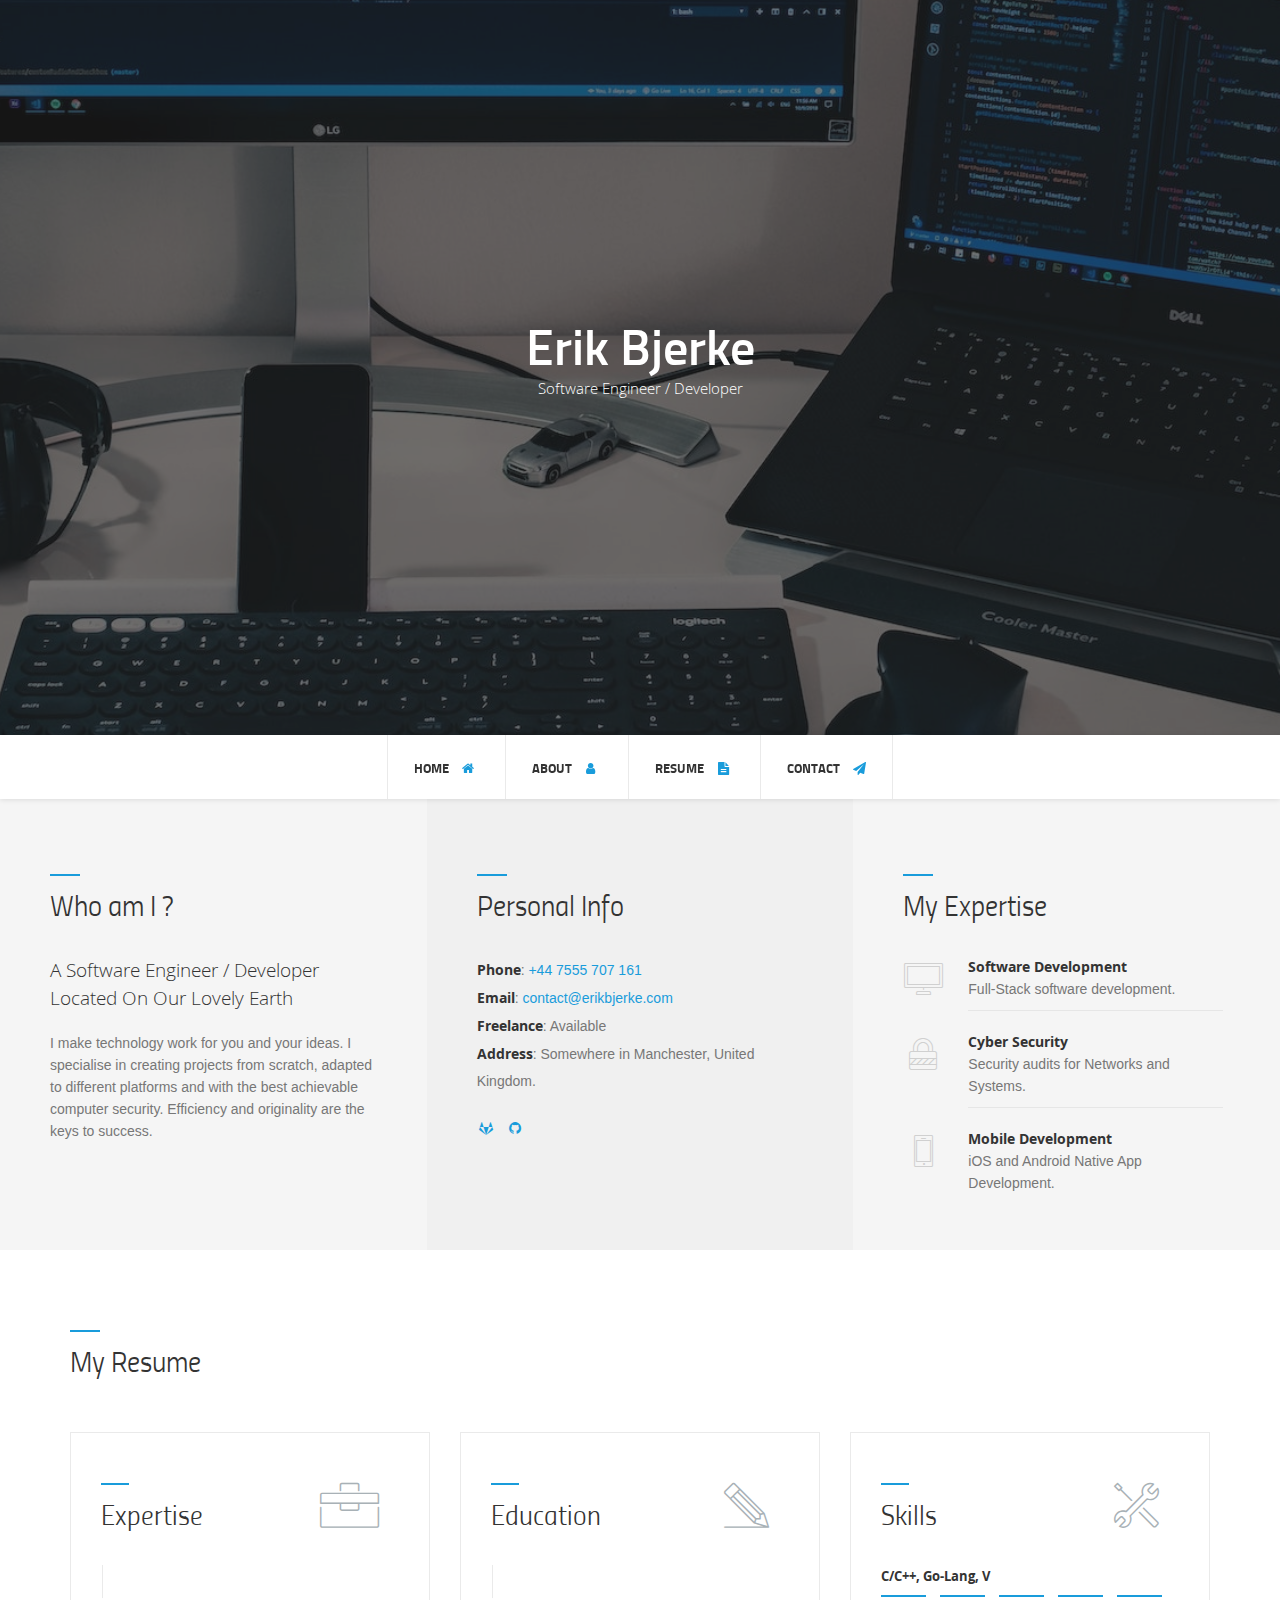
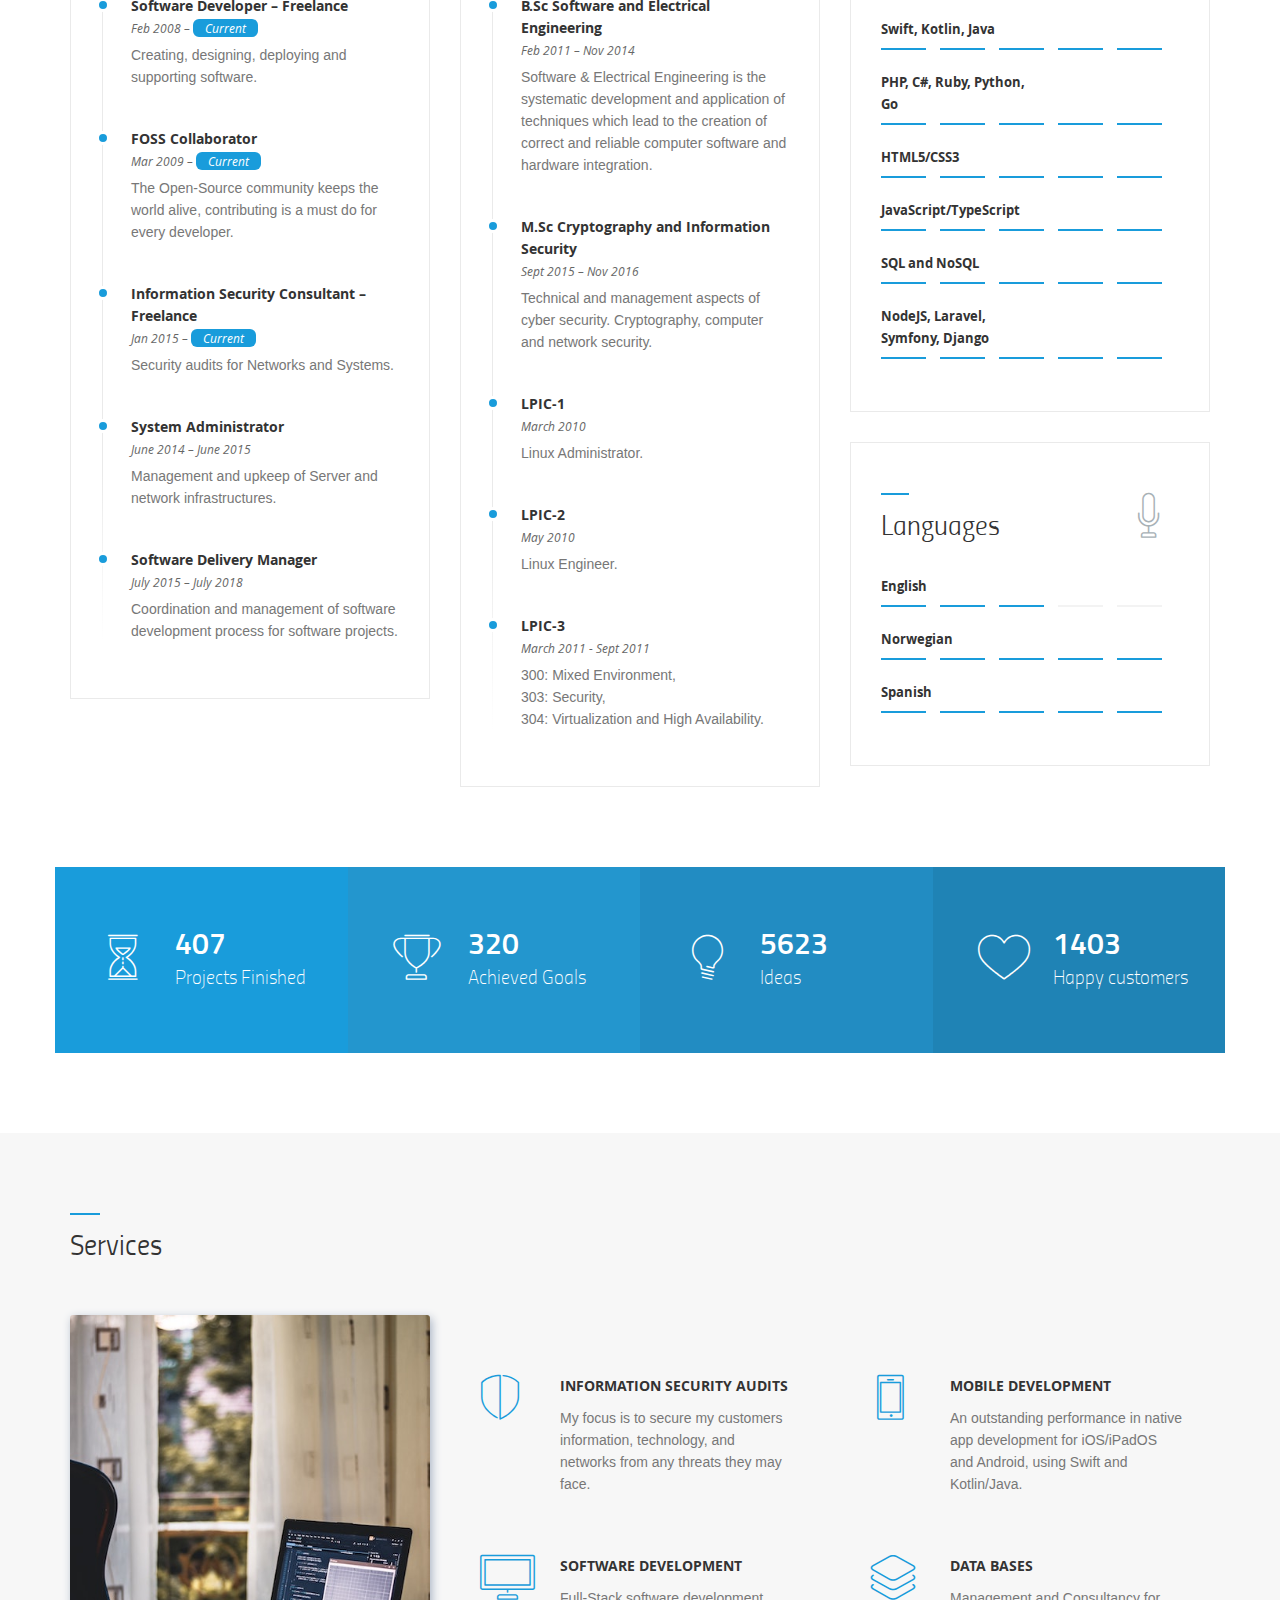
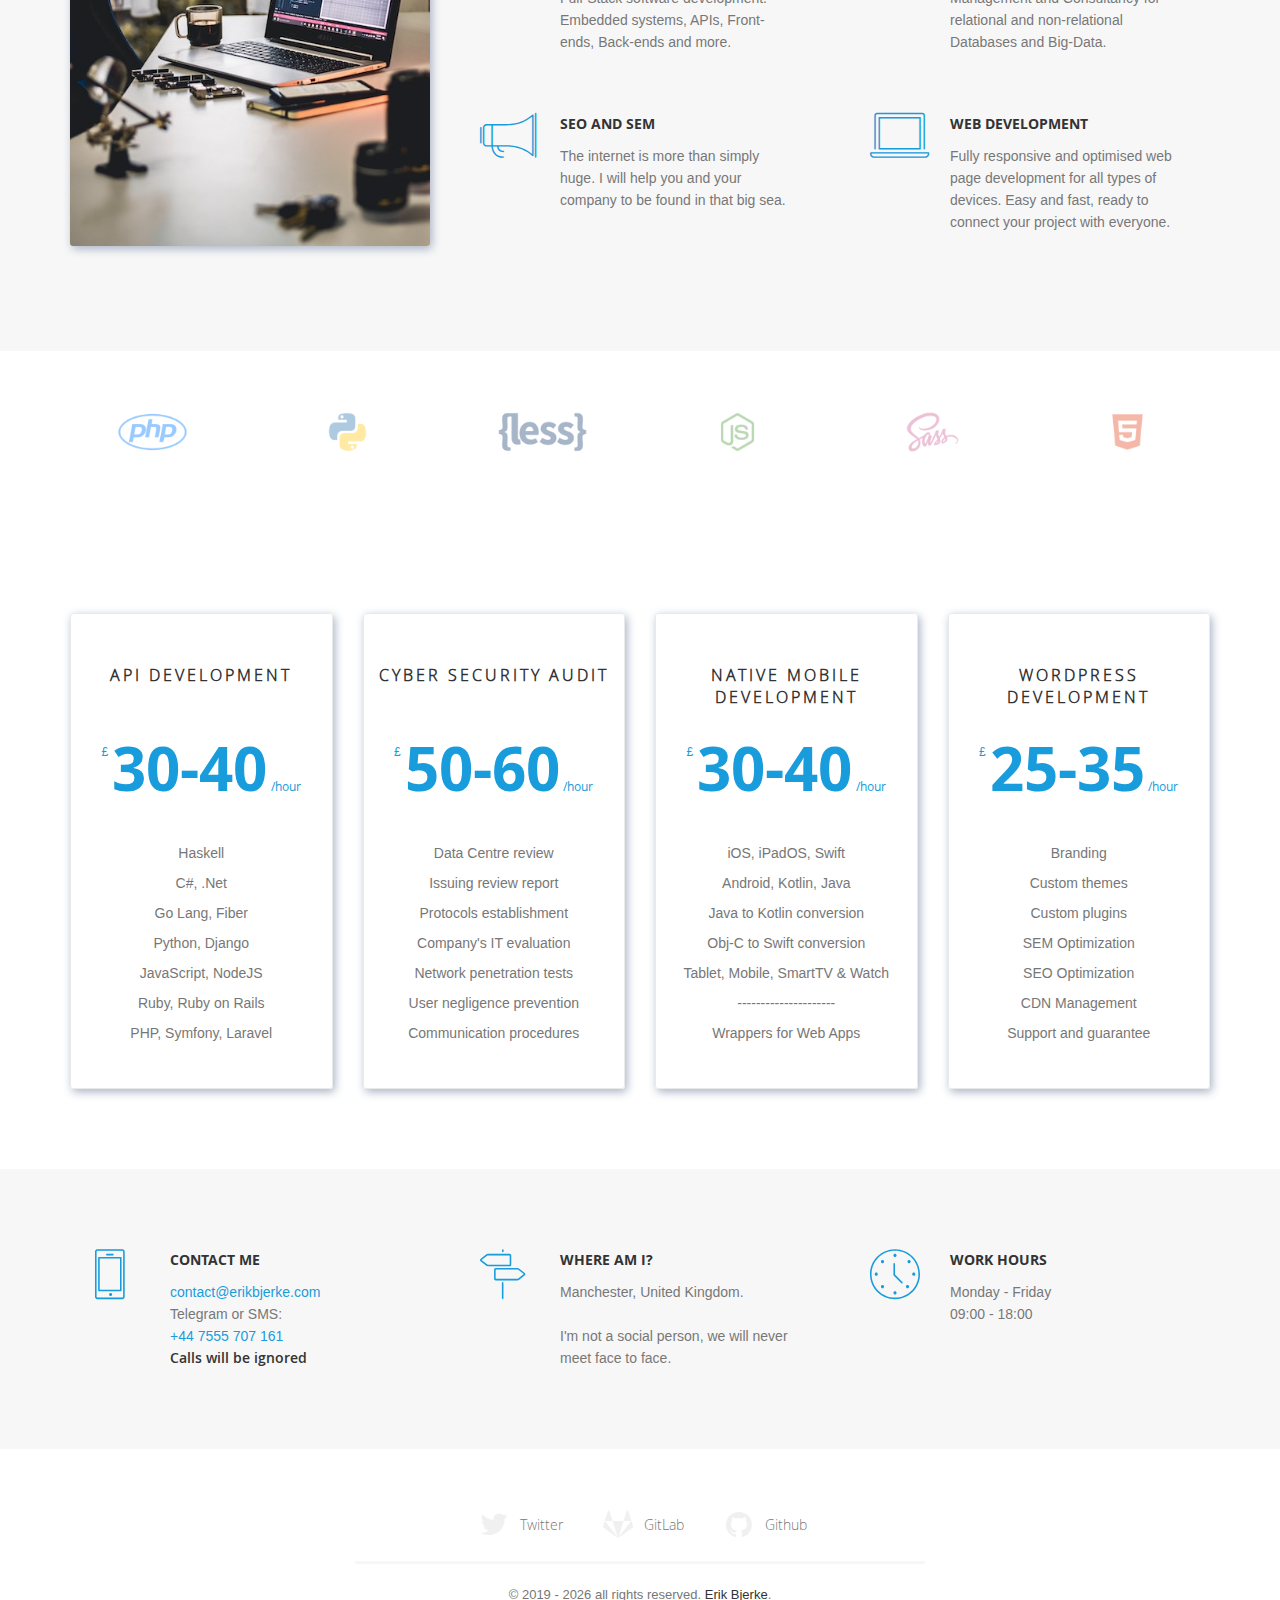
<file: index.html>
<!DOCTYPE html>
<html>
<head>
	<!-- Meta -->
	<meta charset="utf-8">
	<title>Erik Bjerke</title>
	<meta name="description" content="">
	<meta name="viewport" content="width=device-width, initial-scale=1">

	<!-- Css -->
	<link href="css/bootstrap.css" rel="stylesheet" type="text/css" media="all" />
	<link href="css/main.css" rel="stylesheet" type="text/css" media="all" />
	<link href="css/owl-carousel/owl.carousel.css" rel="stylesheet" media="all">

</head>

<body>

	<!-- Preloader -->
	<div class="loader">
		<!-- Loader inner -->
		<div class="loader-inner">
			<div class="sk-cube-grid">
				<div class="sk-cube sk-cube1"></div>
				<div class="sk-cube sk-cube2"></div>
				<div class="sk-cube sk-cube3"></div>
				<div class="sk-cube sk-cube4"></div>
				<div class="sk-cube sk-cube5"></div>
				<div class="sk-cube sk-cube6"></div>
				<div class="sk-cube sk-cube7"></div>
				<div class="sk-cube sk-cube8"></div>
				<div class="sk-cube sk-cube9"></div>
			</div>
		</div>
		<!-- End loader inner -->
	</div>
	<!-- End preloader-->

	<!--Wrapper-->
	<div id="wrapper">

		<!--Home section-->
		<section id="home" class="home">

			<!--Block content-->
			<div class="block-content ">

				<div class="block-teaser block-background-image large overlay" data-background="img/teaser/1.jpg">

					<!--Container-->
					<div class="container ">
						<!--Row-->
						<div class="row">
							<div class="col-sm-12 text-center">
								<h1 class="white mt-200">Erik Bjerke</h1>
								<h3 class="mt-20 white mb-200">Software Engineer / Developer</h3>
							</div>
						</div>
						<!--End row-->
					</div>
					<!--End container-->
				</div>
			</div>
			<!--End block content-->

		</section>
		<!--End home section-->

		<!--Navigation container-->
		<div class="nav-container base">

			<nav class="main-nav default">

				<!--Container-->
				<div class="container ">

					<!--Row-->
					<div class="row">

						<div class="mobile-menu-holder">
							<a class="mobile-btn" href="#"><i class="icon-menu"></i></a>
						</div>

					</div>
					<!--End row-->
				</div>
				<!--End container-->

				<!--Container-->
				<div class="container ">

					<!--Row-->
					<div class="row">

						<div class="t-center">
							<ul class="menu first">
								<li><a class="scroll" href="https://erikbjerke.com">Home<i class="icon-home"></i></a></li>
								<li><a class="scroll" href="#about">About<i class="icon-user"></i></a></li>
								<li><a class="scroll" href="#resume">Resume<i class="icon-doc-text-inv"></i></a></li>
								<li style="border-right: 1px solid #eaeaea;"><a class="scroll" href="#contact">Contact<i class="icon-paper-plane"></i></a></li>
								<!-- <li style="border-right: 1px solid #eaeaea;"><a href="https://blog.erikbjerke.com" target="_blank">Blog<i class="icon-newspaper"></i></a></li> -->
							</ul>
						</div>

					</div>
					<!--End row-->

				</div>
				<!--End container-->

			</nav>
		</div>
		<!--End navigation container-->

		<!--About section-->
		<section id="about" class="about">

			<!--Block content-->
			<div class="block-content clearfix">

				<div class="block-about one bg-grey-1 ">

					<div class="block-title">
						<h2 class="title">Who am I ?</h2>
					</div>

					<h5 class="lead mt-40">A Software Engineer / Developer Located On Our Lovely Earth</h5>

					<p class="mt-20">I make technology work for you and your ideas. I specialise in creating projects from scratch, adapted to different platforms and with the best achievable computer security. Efficiency and originality are the keys to success.</p>

				</div>

				<div class="block-about two bg-grey-2 ">

					<div class="block-title">
						<h2 class="title">Personal Info</h2>

					</div>

					<ul class="mt-40 info">
						<li><span>Phone</span>: <a target="_blank" href="tel:+447555707161">+44 7555 707 161</a></li>
						<li><span>Email</span>: <a target="_blank" href="mailto:contact@erikbjerke.com">contact@erikbjerke.com</a></li>
						<li><span>Freelance</span>: Available</li>
						<li><span>Address</span>: Somewhere in Manchester, United Kingdom.</li>
					</ul>

					<ul class="mt-20 socials">
						<!--<li><a target="_blank" href=""><i class="icon-twitter"></i></a>
						</li>-->
						<li><a target="_blank" href="https://gitlab.com/VandrerenErik"><i class="icon-gitlab"></i></a>
						</li>
						<li><a target="_blank" href="https://github.com/VandrerenErik"><i class="icon-github-circled"></i></a>
						</li>
					</ul>


				</div>


				<div class="block-about three bg-grey-1">

					<div class="block-title">
						<h2 class="title">My Expertise</h2>
					</div>

					<div class="block-expertise mt-40">


						<!--Expertise-->
						<div class="expertise mb-20 clearfix">

							<div class="exp-ico">
								<span class="ico">
									<i class="ic-desktop"></i>
								</span>
							</div>

							<div class="exp-det">
								<h6>Software Development</h6>
								<p>Full-Stack software development.</p>
							</div>

						</div>
						<!--Expertise-->



						<!--Expertise-->
						<div class="expertise mb-20 clearfix">

							<div class="exp-ico">
								<span class="ico">
									<i class="ic-lock"></i>
								</span>
							</div>

							<div class="exp-det">
								<h6>Cyber Security</h6>
								<p>Security audits for Networks and Systems.</p>
							</div>

						</div>
						<!--Expertise-->


						<!--Expertise-->
						<div class="expertise clearfix">

							<div class="exp-ico">
								<span class="ico">
									<i class="ic-phone"></i>
								</span>
							</div>

							<div class="exp-det">
								<h6>Mobile Development</h6>
								<p>iOS and Android Native App Development.</p>
							</div>

						</div>
						<!--Expertise-->


					</div>

				</div>

			</div>
			<!--End block content-->

		</section>
		<!--End about section-->

		<!--Resume section-->
		<section id="resume" class="resume pt-100 pb-80">


			<!--Container-->
			<div class="container ">

				<!--Row-->
				<div class="row">

					<div class="col-md-12">

						<div class="block-title mb-60">
							<h2 class="title">My Resume</h2>
						</div>
					</div>

				</div>
				<!--End row-->

				<!--Row-->
				<div class="row masonry">


					<!--Block content-->
					<div class="block-content">


						<div class="col-md-4 col-sm-6 resume-boxe masonry">

							<div class="inner-resume-boxe">

								<div class="block-icon"><i class="ic-toolbox"></i></div>
								<div class="block-title">
									<h3 class="title medium">Expertise</h3>
								</div>

								<div class="timeline mt-40">

									<div class="exp">
										<div class="hgroup mb-5">
											<h4>Software Developer &ndash; Freelance</h4>
											<h6>Feb 2008 &ndash; <span class="current">Current</span></h6>
										</div>
										<p>Creating, designing, deploying and supporting software.</p>
									</div>

									<div class="exp">
										<div class="hgroup mb-5">
											<h4>FOSS Collaborator</h4>
											<h6>Mar 2009 &ndash; <span class="current">Current</span></h6>
										</div>
										<p>The Open-Source community keeps the world alive, contributing is a must do for every developer.</p>
									</div>

									<div class="exp">
										<div class="hgroup mb-5">
											<h4>Information Security Consultant &ndash; Freelance</h4>
											<h6>Jan 2015 &ndash; <span class="current">Current</span></h6>
										</div>
										<p>Security audits for Networks and Systems.</p>
									</div>

									<div class="exp">
										<div class="hgroup mb-5">
											<h4>System Administrator</h4>
											<h6>June 2014 &ndash; June 2015</h6>
										</div>
										<p>Management and upkeep of Server and network infrastructures.</p>
									</div>

									<div class="exp">
										<div class="hgroup mb-5">
											<h4>Software Delivery Manager</h4>
											<h6>July 2015 &ndash; July 2018</h6>
										</div>
										<p>Coordination and management of software development process for software projects.</p>
									</div>
								</div>
							</div>

						</div>

						<div class="col-md-4 col-sm-6 resume-boxe masonry">


							<div class="inner-resume-boxe">

								<div class="block-icon"><i class="ic-pencil"></i></div>
								<div class="block-title">
									<h3 class="title medium">Education</h3>
								</div>

								<div class="timeline mt-40">

									<div class="edu">
										<div class="hgroup mb-5">
											<h4>B.Sc Software and Electrical Engineering</h4>
											<h6>Feb 2011 &ndash; Nov 2014</h6>
										</div>
										<p>Software & Electrical Engineering is the systematic development and application of techniques which lead to the creation of correct and reliable computer software and hardware integration.

										</p>
									</div>

									<div class="edu">
										<div class="hgroup mb-5">
											<h4>M.Sc Cryptography and Information Security</h4>
											<h6>Sept 2015 &ndash; Nov 2016</h6>
										</div>
										<p>Technical and management aspects of cyber security. Cryptography, computer and network security.</p>
									</div>


									<div class="edu">
										<div class="hgroup mb-5">
											<h4>LPIC-1</h4>
											<h6>March 2010</h6>
										</div>
										<p>Linux Administrator.</p>
									</div>

									<div class="edu">
										<div class="hgroup mb-5">
											<h4>LPIC-2</h4>
											<h6>May 2010</h6>
										</div>
										<p>Linux Engineer.</p>
									</div>

									<div class="edu">
										<div class="hgroup mb-5">
											<h4>LPIC-3</h4>
											<h6>March 2011 - Sept 2011</h6>
										</div>
										<p>300: Mixed Environment,<br>
											303: Security,<br>
											304: Virtualization and High Availability.
										</p>
									</div>


								</div>
							</div>

						</div>

						<div class="col-md-4 col-sm-6 resume-boxe masonry">

							<div class="inner-resume-boxe">

								<div class="block-icon"><i class="ic-tools-2"></i></div>
								<div class="block-title">
									<h3 class="title medium">Skills</h3>
								</div>

								<div class="skills mt-40 ">

									<ul class="skill-list clearfix">
										<li>
											<h4>C/C++, Go-Lang, V</h4>
											<div class="rating">
												<span></span>
												<span></span>
												<span></span>
												<span></span>
												<span></span>
											</div>
										</li>
										<li>
											<h4>Swift, Kotlin, Java</h4>
											<div class="rating">
												<span></span>
												<span></span>
												<span></span>
												<span></span>
												<span></span>
											</div>
										</li>
										<li>
											<h4>PHP, C#, Ruby, Python, Go</h4>
											<div class="rating">
												<span></span>
												<span></span>
												<span></span>
												<span></span>
												<span></span>
											</div>
										</li>
										<li>
											<h4>HTML5/CSS3</h4>
											<div class="rating">
												<span></span>
												<span></span>
												<span></span>
												<span></span>
												<span></span>
											</div>
										</li>
										<li>
											<h4>JavaScript/TypeScript</h4>
											<div class="rating">
												<span></span>
												<span></span>
												<span></span>
												<span></span>
												<span></span>
											</div>
										</li>
										<li>
											<h4>SQL and NoSQL</h4>
											<div class="rating">
												<span></span>
												<span></span>
												<span></span>
												<span></span>
												<span></span>
											</div>
										</li>
										<li>
											<h4>NodeJS, Laravel, Symfony, Django</h4>
											<div class="rating">
												<span></span>
												<span></span>
												<span></span>
												<span></span>
												<span></span>
											</div>
										</li>
									</ul>

								</div>

							</div>

						</div>

						<div class="col-md-4 col-sm-6 resume-boxe masonry">

							<div class="inner-resume-boxe">

								<div class="block-icon"><i class="ic-mic"></i></div>
								<div class="block-title">
									<h3 class="title medium">Languages</h3>
								</div>

								<div class="skills mt-40 ">

									<ul class="skill-list clearfix">
										<li>
											<h4>English</h4>
											<div class="rating">
												<span></span>
												<span></span>
												<span></span>
												<span class="transparent"></span>
												<span class="transparent"></span>
											</div>
										</li>
										<li>
											<h4>Norwegian</h4>
											<div class="rating">
												<span></span>
												<span></span>
												<span></span>
												<span></span>
												<span></span>
											</div>
										</li>
										<li>
											<h4>Spanish</h4>
											<div class="rating">
												<span></span>
												<span></span>
												<span></span>
												<span></span>
												<span></span>
											</div>
										</li>

									</ul>

								</div>

							</div>

						</div>


					</div>
					<!--End block content-->

				</div>
				<!--End row-->

				<!--Row-->
				<div class="row">


					<!--Block content-->
					<div class="block-content mt-50 pb-80 clearfix">


						<ul class="fact-list">
							<li class="col-sm-3">
								<div class="inner-fact clearfix">
									<span class="ico-fact"><i class="ic-hourglass"></i></span>
									<div class="desc-fact"><span class="count">407</span>Projects Finished</div>
								</div>
							</li>

							<li class="col-sm-3">
								<div class="inner-fact clearfix">
									<span class="ico-fact"><i class="ic-trophy"></i></span>
									<div class="desc-fact"><span class="count">320</span>Achieved Goals</div>
								</div>
							</li>

							<li class="col-sm-3">
								<div class="inner-fact clearfix">
									<span class="ico-fact"><i class="ic-lightbulb"></i></span>
									<div class="desc-fact"><span class="count">5623</span>Ideas</div>
								</div>
							</li>

							<li class="col-sm-3">
								<div class="inner-fact clearfix">
									<span class="ico-fact"><i class="ic-heart"></i></span>
									<div class="desc-fact"><span class="count">1403</span>Happy customers</div>
								</div>
							</li>
						</ul>


					</div>
					<!--End block content-->

				</div>
				<!--End row-->

			</div>
			<!--End container-->

			<!--Block content-->
			<div class="block-content bg-grey  pt-100 pb-80">


				<!--Container-->
				<div class="container ">

					<!--Row-->
					<div class="row">
						<div class="col-md-12">

							<div class="block-title mb-60">
								<h2 class="title">Services</h2>
							</div>
						</div>
					</div>
					<!--End row-->


					<!--Row-->
					<div class="row">

						<div class="block-service clearfix">
							<div class="col-sm-4 img">
								<img id="services_img" src="img/img-service.jpg" alt="">
							</div>



							<div class="col-sm-4">
								<ul class="block-list-services mt-60">
									<li class="mb-60 clearfix">
										<div class="serv-ico">
											<span class="ico">
												<i class="ic-shield"></i>
											</span>
										</div>


										<div class="serv-det">
											<h5 class="mb-10">Information Security Audits</h5>
											<p>My focus is to secure my customers information, technology, and networks from any threats they may face.</p>
										</div>


									</li>


									<li class="mb-60 clearfix">
										<div class="serv-ico">
											<span class="ico">
												<i class="ic-desktop"></i>
											</span>
										</div>


										<div class="serv-det">
											<h5 class="mb-10">Software development</h5>
											<p>Full-Stack software development. Embedded systems, APIs, Front-ends, Back-ends and more.</p>
										</div>


									</li>


									<li class=" mb-60 clearfix">
										<div class="serv-ico">
											<span class="ico">
												<i class="ic-megaphone"></i>
											</span>
										</div>


										<div class="serv-det">
											<h5 class="mb-10">SEO and SEM</h5>
											<p>The internet is more than simply huge. I will help you and your company to be found in that big sea.</p>
										</div>


									</li>



								</ul>
							</div>

							<div class="col-sm-4">
								<ul class="block-list-services mt-60">
									<li class="mb-60 clearfix">
										<div class="serv-ico">
											<span class="ico">
												<i class="ic-phone"></i>
											</span>
										</div>


										<div class="serv-det">
											<h5 class="mb-10">Mobile development</h5>
											<p>An outstanding performance in native app development for iOS/iPadOS and Android, using Swift and Kotlin/Java.</p>
										</div>


									</li>

									<li class="mb-60 clearfix">
										<div class="serv-ico">
											<span class="ico">
												<i class="ic-layers"></i>
											</span>
										</div>


										<div class="serv-det">
											<h5 class="mb-10">Data Bases</h5>
											<p>Management and Consultancy for relational and non-relational Databases and Big-Data.</p>
										</div>


									</li>

									<li class=" clearfix">
										<div class="serv-ico">
											<span class="ico">
												<i class="ic-laptop"></i>
											</span>
										</div>


										<div class="serv-det">
											<h5 class="mb-10">Web Development</h5>
											<p>Fully responsive and optimised web page development for all types of devices. Easy and fast, ready to connect your project with everyone.</p>
										</div>


									</li>


								</ul>
							</div>

						</div>


					</div>
					<!--End row-->


				</div>
				<!--End container-->

			</div>
			<!--End block content-->

			<!--Block content-->
			<div class="block-content clearfix  t-center pt-60 pb-60">

				<!--Container-->
				<div class="container ">

					<!--Row-->
					<div class="row">


						<div class="block-client clearfix ">

							<ul id="client-carousel">
								<li><img src="img/logo/l1.png" alt=""></li>
								<li><img src="img/logo/l2.png" alt=""></li>
								<li><img src="img/logo/l3.png" alt=""></li>
								<li><img src="img/logo/l4.png" alt=""></li>
								<li><img src="img/logo/l5.png" alt=""></li>
								<li><img src="img/logo/l6.png" alt=""></li>
								<li><img src="img/logo/l7.png" alt=""></li>
								<li><img src="img/logo/l8.png" alt=""></li>

							</ul>

						</div>

					</div>
					<!--End row-->

				</div>
				<!--End container-->


			</div>
			<!--End block content-->

			<!--Block content-->
			<div class="block-content mt-100">


				<div class="block-pricing ">


					<!--Container-->
					<div class="container">

						<!--Row-->
						<div class="row">

							<div class="block-table clearfix t-center">

								<div class="col-md-3 col-sm-6">

									<div class="table pt-50 pb-40 packs">

										<h6>API Development</h6>
										<div class="block-price mt-50 mb-40">
											<span class="dollar">£</span>
											<span class="price">30-40</span>
											<span class="per">/hour</span>
										</div>


										<ul>
											<li>Haskell</li>
											<li>C#, .Net</li>
											<li>Go Lang, Fiber</li>
											<li>Python, Django</li>
											<li>JavaScript, NodeJS</li>
											<li>Ruby, Ruby on Rails</li>
											<li>PHP, Symfony, Laravel</li>
										</ul>
									</div>



								</div>


								<div class="col-md-3 col-sm-6">

									<div class="table pt-50 pb-40 packs">


										<h6>Cyber Security Audit</h6>
										<div class="block-price mt-50 mb-40">
											<span class="dollar">£</span>
											<span class="price">50-60</span>
											<span class="per">/hour</span>
										</div>


										<ul>
											<li>Data Centre review</li>
											<li>Issuing review report</li>
											<li>Protocols establishment</li>
											<li>Company's IT evaluation</li>
											<li>Network penetration tests</li>
											<li>User negligence prevention</li>
											<li>Communication procedures</li>
										</ul>
									</div>


								</div>


								<div class="col-md-3 col-sm-6">

									<div class="table pt-50 pb-40 packs">

										<h6>Native Mobile Development</h6>
										<div class="block-price mt-50 mb-40">
											<span class="dollar">£</span>
											<span class="price">30-40</span>
											<span class="per">/hour</span>
										</div>


										<ul>
											<li>iOS, iPadOS, Swift</li>
											<li>Android, Kotlin, Java</li>
											<li>Java to Kotlin conversion</li>
											<li>Obj-C to Swift conversion</li>
											<li>Tablet, Mobile, SmartTV & Watch</li>
											<li>---------------------</li>
											<li>Wrappers for Web Apps</li>
										</ul>
									</div>

								</div>


								<div class="col-md-3 col-sm-6">

									<div class="table pt-50 pb-40 packs">

										<h6>Wordpress Development</h6>
										<div class="block-price mt-50 mb-40">
											<span class="dollar">£</span>
											<span class="price">25-35</span>
											<span class="per">/hour</span>
										</div>

										<ul>
											<li>Branding</li>
											<li>Custom themes</li>
											<li>Custom plugins</li>
											<li>SEM Optimization</li>
											<li>SEO Optimization</li>
											<li>CDN Management</li>
											<li>Support and guarantee</li>
										</ul>
									</div>

								</div>


							</div>

						</div>
						<!--End row-->

					</div>
					<!--End container-->

				</div>

			</div>
			<!--End block content-->

		</section>
		<!--End resume section-->

		<!--Contact section-->
		<section id="contact" class="contact">

			<!--Block content-->
			<div class="block-content bg-grey pt-80 pb-80">

				<!--Container-->
				<div class="container">

					<!--Row-->
					<div class="row">


						<div class="block-info-holder clearfix">

							<div class="col-sm-4">

								<div class="block-info">
									<div class="info-ico">
										<span class="ico">
											<i class="ic-phone"></i>
										</span>
									</div>


									<div class="info-det">
										<h5 class="mb-10">Contact Me</h5>
										<p><a target="_blank" href="mailto:contact@erikbjerke.com">contact@erikbjerke.com</a></p>
										<p>
											Telegram or SMS: <br>
											<a target="_blank" href="tel:+447555707161">+44 7555 707 161</a><br>
											<strong>Calls will be ignored</strong>
										</p>
									</div>


								</div>

							</div>

							<div class="col-sm-4">

								<div class="block-info">
									<div class="info-ico">
										<span class="ico">
											<i class="ic-streetsign"></i>
										</span>
									</div>


									<div class="info-det">
										<h5 class="mb-10">Where am I?</h5>
										<p>Manchester, United Kingdom.</p>
										<br>
										<p>I'm not a social person, we will never meet face to face.</p>
									</div>


								</div>

							</div>

							<div class="col-sm-4">

								<div class="block-info">
									<div class="info-ico">
										<span class="ico">
											<i class="ic-clock"></i>
										</span>
									</div>


									<div class="info-det">
										<h5 class="mb-10">Work hours</h5>
										<p>
											Monday - Friday
											<br>
											09:00 - 18:00
										</p>
									</div>


								</div>

							</div>

						</div>

					</div>
					<!--End row-->

				</div>
				<!--End container-->


			</div>
			<!--End block content-->

			<!--Block content-->
			<div class="block-content  t-center">


				<!--Container-->
				<div class="container">

					<!--Row-->
					<div class="row">

						<div class="col-md-12">


							<!-- <div class="block-feed">
								<h6 class="uppercase mt-20 mb-20"><i class="icon-instagram"></i>Instagram</h6>

								<ul class="insta-Feed" id="instafeed"></ul>

							</div> -->

						</div>

					</div>
					<!--End row-->

				</div>
				<!--End container-->

			</div>
			<!--End block content-->

		</section>
		<!--End contact section-->

		<!--Footer-->
		<footer class="footer t-center pt-60 pb-60">

			<!--Container-->
			<div class="container">

				<!--Row-->
				<div class="row">

					<div class="col-md-12">

						<ul class="socials round pb-20">
							<li><a href="https://twitter.com/VandrerenErik" target="_blank"><i class="icon-twitter"></i><span>Twitter</span></a></li>
							<li><a href="https://gitlab.com/VandrerenErik" target="_blank"><i class="icon-gitlab"></i><span>GitLab</span></a></li>
							<li><a href="https://github.com/VandrerenErik" target="_blank"><i class="icon-github-circled"></i><span>Github</span></a></li>
						</ul>

						<hr>

						<p class="pt-20">&copy; 2019 - <span id="year"></span> all rights reserved. <a href="https://erikbjerke.com">Erik Bjerke</a>.</p>

					</div>

				</div>
				<!--End row-->

			</div>
			<!--End container-->

		</footer>
		<!--End footer-->

	</div>
	<!--End wrapper-->

	<!--Javascript-->
	<script src="js/jquery-1.11.3.min.js" type="text/javascript"></script>
	<script src="js/script.js" type="text/javascript"></script>
	<script>
		document.getElementById("year").innerHTML = new Date().getFullYear();
	</script>
</body>
</html>
</file>
<file: css/main.css>
@font-face{font-family:'titilliumlight_upright';src:url('../font/titillium-lightupright-webfont.eot');src:url('../font/titillium-lightupright-webfont.eot?#iefix') format('embedded-opentype'), url('../font/titillium-lightupright-webfont.woff') format('woff'), url('../font/titillium-lightupright-webfont.ttf') format('truetype'), url('../font/titillium-lightupright-webfont.svg#titilliumlight_upright') format('svg');font-weight:normal;font-style:normal;font-display:swap}@font-face{font-family:'titilliumregular_upright';src:url('../font/titillium-regularupright-webfont.eot');src:url('../font/titillium-regularupright-webfont.eot?#iefix') format('embedded-opentype'), url('../font/titillium-regularupright-webfont.woff') format('woff'), url('../font/titillium-regularupright-webfont.ttf') format('truetype'), url('../font/titillium-regularupright-webfont.svg#titilliumregular_upright') format('svg');font-weight:normal;font-style:normal;font-display:swap}@font-face{font-family:'titillium-semibold';src:url('../font/titillium-semibold-webfont.eot');src:url('../font/titillium-semibold-webfont.eot?#iefix') format('embedded-opentype'), url('../font/titillium-semibold-webfont.woff') format('woff'), url('../font/titillium-semibold-webfont.ttf') format('truetype'), url('../font/titillium-semibold-webfont.svg#titilliumbold') format('svg');font-weight:normal;font-style:normal;font-display:swap}@font-face{font-family:'titillium_bdbold';src:url('../font/titillium-bold-webfont.eot');src:url('../font/titillium-bold-webfont.eot?#iefix') format('embedded-opentype'), url('../font/titillium-bold-webfont.woff') format('woff'), url('../font/titillium-bold-webfont.ttf') format('truetype'), url('../font/titillium-bold-webfont.svg#titillium_bdbold') format('svg');font-weight:normal;font-style:normal;font-display:swap}@font-face{font-family:'titilliumthin_upright';src:url('../font/titillium-thinupright-webfont.eot');src:url('../font/titillium-thinupright-webfont.eot?#iefix') format('embedded-opentype'), url('../font/titillium-thinupright-webfont.woff') format('woff'), url('../font/titillium-thinupright-webfont.ttf') format('truetype'), url('../font/titillium-thinupright-webfont.svg#titilliumthin_upright') format('svg');font-weight:normal;font-style:normal;font-display:swap}@font-face{font-family:'open_sanslight';src:url('../font/OpenSans-Light-webfont.eot');src:url('../font/OpenSans-Light-webfont.eot?#iefix') format('embedded-opentype'), url('../font/OpenSans-Light-webfont.woff') format('woff'), url('../font/OpenSans-Light-webfont.ttf') format('truetype'), url('../font/OpenSans-Light-webfont.svg#open_sanslight') format('svg');font-weight:normal;font-style:normal;font-display:swap}@font-face{font-family:'open_sansitalic';src:url('../font/OpenSans-Italic-webfont.eot');src:url('../font/OpenSans-Italic-webfont.eot?#iefix') format('embedded-opentype'), url('../font/OpenSans-Italic-webfont.woff') format('woff'), url('../font/OpenSans-Italic-webfont.ttf') format('truetype'), url('../font/OpenSans-Italic-webfont.svg#open_sansitalic') format('svg');font-weight:normal;font-style:normal;font-display:swap}@font-face{font-family:'open_sansbold';src:url('../font/OpenSans-Bold-webfont.eot');src:url('../font/OpenSans-Bold-webfont.eot?#iefix') format('embedded-opentype'), url('../font/OpenSans-Bold-webfont.woff') format('woff'), url('../font/OpenSans-Bold-webfont.ttf') format('truetype'), url('../OpenSans-Bold-webfont.svg#open_sansbold') format('svg');font-weight:normal;font-style:normal;font-display:swap}@font-face{font-family:'open_sanssemibold';src:url('../font/OpenSans-Semibold-webfont.eot');src:url('../font/OpenSans-Semibold-webfont.eot?#iefix') format('embedded-opentype'), url('../font/OpenSans-Semibold-webfont.woff') format('woff'), url('../font/OpenSans-Semibold-webfont.ttf') format('truetype'), url('../font/OpenSans-Semibold-webfont.svg#open_sanssemibold') format('svg');font-weight:normal;font-style:normal;font-display:swap}@font-face{font-family:'open_sanslight_italic';src:url('../font/OpenSans-LightItalic-webfont.eot');src:url('../font/OpenSans-LightItalic-webfont.eot?#iefix') format('embedded-opentype'), url('../font/OpenSans-LightItalic-webfont.woff') format('woff'), url('../font/OpenSans-LightItalic-webfont.ttf') format('truetype'), url('../font/OpenSans-LightItalic-webfont.svg#open_sanslight_italic') format('svg');font-weight:normal;font-style:normal;font-display:swap}@font-face{font-family:'open_sansregular';src:url('../font/OpenSans-Regular-webfont.eot');src:url('../font/OpenSans-Regular-webfont.eot?#iefix') format('embedded-opentype'), url('../font/OpenSans-Regular-webfont.woff') format('woff'), url('../font/OpenSans-Regular-webfont.ttf') format('truetype'), url('../font/OpenSans-Regular-webfont.svg#open_sansregular') format('svg');font-weight:normal;font-style:normal;font-display:swap}@font-face{font-family:'fontello';src:url('../font/fontello.eot?1008592');src:url('../font/fontello.eot?1008592#iefix') format('embedded-opentype'), url('../font/fontello.woff2?1008592') format('woff2'), url('../font/fontello.woff?1008592') format('woff'), url('../font/fontello.ttf?1008592') format('truetype'), url('../font/fontello.svg?1008592#fontello') format('svg');font-weight:normal;font-display:swap;font-style:normal}[class^="icon-"]:before,[class*=" icon-"]:before{font-family:"fontello";font-style:normal;font-weight:normal;speak:none;display:inline-block;text-decoration:inherit;width:1em;margin-right:0.2em;text-align:center;font-variant:normal;text-transform:none;line-height:1em;margin-left:0.2em;-webkit-font-smoothing:antialiased;-moz-osx-font-smoothing:grayscale}.icon-mail:before{content:'\e800'}.icon-phone:before{content:'\e801'}.icon-home:before{content:'\e802'}.icon-user:before{content:'\e803'}.icon-th:before{content:'\e804'}.icon-up-open:before{content:'\e80f'}.icon-twitter:before{content:'\f099'}.icon-github-circled:before{content:'\f09b'}.icon-mail-alt:before{content:'\f0e0'}.icon-download-cloud:before{content:'\f0ed'}.icon-doc-text-inv:before{content:'\f15c'}.icon-file-pdf:before{content:'\f1c1'}.icon-paper-plane:before{content:'\f1d8'}.icon-newspaper:before{content:'\f1ea'}.icon-gitlab:before{content:'\f296'}@font-face{font-family:'et-line';src:url('../font/et-line.eot');src:url('../font/et-line.eot?#iefix') format('embedded-opentype'), url('../font/et-line.woff') format('woff'), url('../font/et-line.ttf') format('truetype'), url('../font/et-line.svg#et-line') format('svg');font-weight:normal;font-style:normal;font-display:swap}[data-icon]:before{font-family:'et-line';content:attr(data-icon);speak:none;font-weight:normal;font-variant:normal;text-transform:none;line-height:1;-webkit-font-smoothing:antialiased;-moz-osx-font-smoothing:grayscale;display:inline-block}.ic-adjustments,.ic-alarmclock,.ic-anchor,.ic-aperture,.ic-attachment,.ic-bargraph,.ic-basket,.ic-beaker,.ic-bike,.ic-book-open,.ic-briefcase,.ic-browser,.ic-calendar,.ic-camera,.ic-caution,.ic-chat,.ic-circle-compass,.ic-clipboard,.ic-clock,.ic-cloud,.ic-compass,.ic-desktop,.ic-dial,.ic-document,.ic-documents,.ic-download,.ic-dribbble,.ic-edit,.ic-envelope,.ic-expand,.ic-facebook,.ic-flag,.ic-focus,.ic-gears,.ic-genius,.ic-gift,.ic-global,.ic-globe,.ic-googleplus,.ic-grid,.ic-happy,.ic-hazardous,.ic-heart,.ic-hotairballoon,.ic-hourglass,.ic-key,.ic-laptop,.ic-layers,.ic-lifesaver,.ic-lightbulb,.ic-linegraph,.ic-linkedin,.ic-lock,.ic-magnifying-glass,.ic-map,.ic-map-pin,.ic-megaphone,.ic-mic,.ic-mobile,.ic-newspaper,.ic-notebook,.ic-paintbrush,.ic-paperclip,.ic-pencil,.ic-phone,.ic-picture,.ic-pictures,.ic-piechart,.ic-presentation,.ic-pricetags,.ic-printer,.ic-profile-female,.ic-profile-male,.ic-puzzle,.ic-quote,.ic-recycle,.ic-refresh,.ic-ribbon,.ic-rss,.ic-sad,.ic-scissors,.ic-scope,.ic-search,.ic-shield,.ic-speedometer,.ic-strategy,.ic-streetsign,.ic-tablet,.ic-target,.ic-telescope,.ic-toolbox,.ic-tools,.ic-tools-2,.ic-trophy,.ic-tumblr,.ic-twitter,.ic-upload,.ic-video,.ic-wallet,.ic-wine{font-family:'et-line';speak:none;font-style:normal;font-weight:normal;font-variant:normal;text-transform:none;line-height:1;-webkit-font-smoothing:antialiased;-moz-osx-font-smoothing:grayscale;display:inline-block}.ic-mobile:before{content:"\e000"}.ic-laptop:before{content:"\e001"}.ic-desktop:before{content:"\e002"}.ic-tablet:before{content:"\e003"}.ic-phone:before{content:"\e004"}.ic-document:before{content:"\e005"}.ic-documents:before{content:"\e006"}.ic-search:before{content:"\e007"}.ic-clipboard:before{content:"\e008"}.ic-newspaper:before{content:"\e009"}.ic-notebook:before{content:"\e00a"}.ic-book-open:before{content:"\e00b"}.ic-browser:before{content:"\e00c"}.ic-calendar:before{content:"\e00d"}.ic-presentation:before{content:"\e00e"}.ic-picture:before{content:"\e00f"}.ic-pictures:before{content:"\e010"}.ic-video:before{content:"\e011"}.ic-camera:before{content:"\e012"}.ic-printer:before{content:"\e013"}.ic-toolbox:before{content:"\e014"}.ic-briefcase:before{content:"\e015"}.ic-wallet:before{content:"\e016"}.ic-gift:before{content:"\e017"}.ic-bargraph:before{content:"\e018"}.ic-grid:before{content:"\e019"}.icon-expand:before{content:"\e01a"}.ic-focus:before{content:"\e01b"}.ic-edit:before{content:"\e01c"}.ic-adjustments:before{content:"\e01d"}.ic-ribbon:before{content:"\e01e"}.ic-hourglass:before{content:"\e01f"}.ic-lock:before{content:"\e020"}.ic-megaphone:before{content:"\e021"}.ic-shield:before{content:"\e022"}.ic-trophy:before{content:"\e023"}.ic-flag:before{content:"\e024"}.ic-map:before{content:"\e025"}.ic-puzzle:before{content:"\e026"}.ic-basket:before{content:"\e027"}.ic-envelope:before{content:"\e028"}.ic-streetsign:before{content:"\e029"}.ic-telescope:before{content:"\e02a"}.ic-gears:before{content:"\e02b"}.ic-key:before{content:"\e02c"}.ic-paperclip:before{content:"\e02d"}.ic-attachment:before{content:"\e02e"}.ic-pricetags:before{content:"\e02f"}.ic-lightbulb:before{content:"\e030"}.ic-layers:before{content:"\e031"}.ic-pencil:before{content:"\e032"}.ic-tools:before{content:"\e033"}.ic-tools-2:before{content:"\e034"}.ic-scissors:before{content:"\e035"}.ic-paintbrush:before{content:"\e036"}.ic-magnifying-glass:before{content:"\e037"}.ic-circle-compass:before{content:"\e038"}.ic-linegraph:before{content:"\e039"}.ic-mic:before{content:"\e03a"}.ic-strategy:before{content:"\e03b"}.ic-beaker:before{content:"\e03c"}.ic-caution:before{content:"\e03d"}.ic-recycle:before{content:"\e03e"}.ic-anchor:before{content:"\e03f"}.ic.profile-male:before{content:"\e040"}.ic-profile-female:before{content:"\e041"}.ic-bike:before{content:"\e042"}.ic-wine:before{content:"\e043"}.ic-hotairballoon:before{content:"\e044"}.ic-globe:before{content:"\e045"}.ic-genius:before{content:"\e046"}.ic-map-pin:before{content:"\e047"}.ic-dial:before{content:"\e048"}.ic-chat:before{content:"\e049"}.ic-heart:before{content:"\e04a"}.ic-cloud:before{content:"\e04b"}.ic-upload:before{content:"\e04c"}.ic-download:before{content:"\e04d"}.ic-target:before{content:"\e04e"}.ic-hazardous:before{content:"\e04f"}.ic-piechart:before{content:"\e050"}.ic-speedometer:before{content:"\e051"}.ic-global:before{content:"\e052"}.ic-compass:before{content:"\e053"}.ic-lifesaver:before{content:"\e054"}.ic-clock:before{content:"\e055"}.ic-aperture:before{content:"\e056"}.ic-scope:before{content:"\e058"}.ic-alarmclock:before{content:"\e059"}.ic-refresh:before{content:"\e05a"}.ic-presentation:before{content:"\e00e"}*,*:after,*:before{-moz-box-sizing:border-box;-webkit-box-sizing:border-box;-ms-box-sizing:border-box;-o-box-sizing:border-box}*{margin:0;padding:0}a,abbr,acronym,address,applet,article,aside,audio,b,big,blockquote,body,canvas,caption,center,cite,code,dd,details,dfn,div,dl,dt,em,embed,fieldset,figcaption,figure,footer,form,h1,h2,h3,h4,h5,h6,header,hgroup,html,i,iframe,img,ins,kbd,label,legend,li,mark,menu,nav,object,ol,output,p,pre,q,ruby,s,samp,section,small,span,strike,strong,sub,summary,sup,table,tbody,td,tfoot,th,thead,time,tr,tt,u,ul,var,video{margin:0;padding:0;border:0;font-size:100%;font:inherit;vertical-align:baseline;text-decoration:none}article,aside,details,figcaption,figure,footer,header,hgroup,menu,nav,section{display:block}ol,ul{list-style:none}blockquote,q{quotes:none}blockquote:after,blockquote:before,q:after,q:before{content:'';content:none}table{border-collapse:collapse;border-spacing:0}a,a:active,a:focus,a:hover,a:visited{text-decoration:none}img{height:auto;max-width:100%;display:inline-block;vertical-align:middle}#map img{max-width:none}*::-moz-selection{background:#199cdb;color:#ffffff}a:focus{outline:0}iframe{width:100%;frameborder:0;display:inline-block;vertical-align:bottom}body{background:#ffffff;font:14px/22px "open_sans", Arial, sans-serif;color:#777777;-webkit-font-smoothing:antialiased;-webkit-text-size-adjust:100%}h1,h2,h3,h4,h5,h6{color:#333333}em{font-style:italic}strong{color:#333333}small{font-size:80%}.uppercase{text-transform:uppercase}.white{color:#ffffff}.comments .author-img,.comments .author-img img,.edu:after,.exp:after,.hb-list ul li span,.img-profile img,.spinner,.spinner:after,.thumbs li a span,.thumbs li img{border-radius:100%;-moz-border-radius:100%;-webkit-border-radius:100%;-ms-border-radius:100%;-o-border-radius:100%}.overlay:before{background:rgba(35, 35, 35, .6);content:"";height:100%;position:absolute;width:100%;left:0;top:0;z-index:0}ul.list li{line-height:32px}ul.list li a{color:#777777}ul.list li a:before{content:'\ea8f';display:inline-block;font-family:"fontello";font-size:12px;margin-right:10px}.block-background-image{backface-visibility:hidden;background-attachment:fixed;background-position:center center;background-repeat:no-repeat;background-size:cover;box-sizing:border-box;display:block;overflow:visible;position:relative;width:100%}.block-background-image.large{padding:200px 0}.block-background-image.medium{padding:100px 0}.title{font-size:29px;position:relative}.title.medium{font-size:28px}.title:before{content:"";position:absolute;background:#199cdb;height:2px;left:0;top:-20px;width:30px}.title.medium:before{width:28px}.block-teaser h1,.fact-list li .desc-fact span,.name-profile h5{font-family:'titillium-semibold', Arial, sans-serif}.menu li{font-family:'titillium_bdbold', Arial, sans-serif}.fact-list li .desc-fact,.testi-thumbs h3{font-family:'titilliumthin_upright', Arial, sans-serif}.title{font-family:'titilliumlight_upright', Arial, sans-serif}.but,.comments .reply-btn a,.filter li{font-family:"titilliumregular_upright", Arial, sans-serif}.block-about.one h5,.block-single h1.large-title,.block-table .table h6,.block-teaser h3,.name-profile h5 span,.socials.round li a,.testi-details .td blockquote{font-family:"open_sanslight", Arial, sans-serif}.ast-list ul li,.author a,.block-about ul.info span,.block-feed h6,.block-price span.price,.blog-widget h6,.edu .hgroup h4,.exp .hgroup h4,.exp-det h6,.info-det h5,.post-details h4,.post-details h4 a,.serv-det h5,.skill-list h4{font-family:"open_sansbold", Arial, sans-serif}.edu .hgroup h6,.exp .hgroup h6{font-family:"open_sansitalic", Arial, sans-serif}.item a .desc h5,.post-meta li.date,.testi-details .td h6,strong{font-family:"open_sanssemibold", Arial, sans-serif}.block-price span.per,.testi-details .td span{font-family:"open_sansregular", Arial, sans-serif}.item a .desc span{font-family:"open_sanslight_italic", Arial, sans-serif}.contact-form .submit,.desc,.insta-Feed li a:before,.item img,.reply-form .submit,.t-active span,a,input,textarea{transition:all 0.4s ease-in-out 0s;-ms-transition:all 0.4s ease-in-out 0s;-webkit-transition:all 0.4s ease-in-out 0s;-moz-transition:all 0.4s ease-in-out 0s;-o-transition:all 0.4s ease-in-out 0s}.but{padding:7px 40px;display:inline-block;border-radius:20px;-moz-border-radius:20px;-webkit-border-radius:20px;-ms-border-radius:20px;-o-border-radius:20px;font-size:15px}.but.ico i{position:relative;left:-12px}.but.opc{background:#199cdb}.but.opc:hover{background:#ffffff;color:#199cdb}.but.brd{background:none;border:2px solid #199cdb;color:#199cdb}.but.brd:hover{background:#199cdb;color:#ffffff}.pt-10{padding-top:10px !important}.pb-10{padding-bottom:10px !important}.pt-15{padding-top:15px !important}.pb-15{padding-bottom:15px !important}.pt-20{padding-top:20px !important}.pb-20{padding-bottom:20px !important}.pt-30{padding-top:30px !important}.pb-30{padding-bottom:30px !important}.pt-40{padding-top:40px !important}.pb-40{padding-bottom:40px !important}.pt-50{padding-top:50px !important}.pb-50{padding-bottom:50px !important}.pt-60{padding-top:60px !important}.pb-60{padding-bottom:60px !important}.pt-70{padding-top:70px !important}.pb-70{padding-bottom:70px !important}.pt-80{padding-top:80px !important}.pb-80{padding-bottom:80px !important}.pt-100{padding-top:100px !important}.pb-100{padding-bottom:100px !important}.pt-160{padding-top:160px !important}.pb-160{padding-bottom:160px !important}.mt-5{margin-top:5px !important}.mb-5{margin-bottom:5px !important}.mt-10{margin-top:10px !important}.mb-10{margin-bottom:10px !important}.mt-15{margin-top:15px !important}.mb-15{margin-bottom:15px !important}.mt-20{margin-top:20px !important}.mb-20{margin-bottom:20px !important}.mt-30{margin-top:30px !important}.mb-30{margin-bottom:30px !important}.mt-40{margin-top:40px !important}.mb-40{margin-bottom:40px !important}.mt-50{margin-top:50px !important}.mb-50{margin-bottom:50px !important}.mt-60{margin-top:60px !important}.mb-60{margin-bottom:60px !important}.mt-70{margin-top:70px !important}.mb-70{margin-bottom:70px !important}.mt-80{margin-top:80px !important}.mb-80{margin-bottom:80px !important}.mt-90{margin-top:90px !important}.mb-90{margin-bottom:90px !important}.mt-100{margin-top:100px !important}.mb-100{margin-bottom:100px !important}.mt-150{margin-top:150px !important}.mb-150{margin-bottom:150px !important}.mt-200{margin-top:200px !important}.mb-200{margin-bottom:200px !important}.t-center{text-align:center}.t-left{text-align:left}.t-right{text-align:right}.bg-grey{background:#f7f7f7}.bg-grey-dark{background:#333333}.bg-grey-1{background:#f5f5f5}.bg-grey-2{background:#f0f0f0}.bg-white{background:#ffffff}.bg-blue{background:#199cdb}.pd-0{padding:0 !important}a{color:#199cdb}.loader{background:#ffffff;bottom:0;height:100%;left:0;position:fixed;right:0;top:0;width:100%;z-index:9999}.loader-inner{height:100%;left:0;position:absolute;top:50%;width:100%;opacity:1;text-align:center}.sk-cube-grid{width:40px;height:40px;margin:0 auto}.sk-cube-grid .sk-cube{width:30%;height:30%;background-color:#199cdb;float:left;-webkit-animation:sk-cubeGridScaleDelay 1.3s infinite ease-in-out;animation:sk-cubeGridScaleDelay 1.3s infinite ease-in-out}.sk-cube-grid .sk-cube1{-webkit-animation-delay:0.2s;animation-delay:0.2s}.sk-cube-grid .sk-cube2{-webkit-animation-delay:0.3s;animation-delay:0.3s}.sk-cube-grid .sk-cube3{-webkit-animation-delay:0.4s;animation-delay:0.4s}.sk-cube-grid .sk-cube4{-webkit-animation-delay:0.1s;animation-delay:0.1s}.sk-cube-grid .sk-cube5{-webkit-animation-delay:0.2s;animation-delay:0.2s}.sk-cube-grid .sk-cube6{-webkit-animation-delay:0.3s;animation-delay:0.3s}.sk-cube-grid .sk-cube7{-webkit-animation-delay:0s;animation-delay:0s}.sk-cube-grid .sk-cube8{-webkit-animation-delay:0.1s;animation-delay:0.1s}.sk-cube-grid .sk-cube9{-webkit-animation-delay:0.2s;animation-delay:0.2s}@-webkit-keyframes sk-cubeGridScaleDelay{0%,100%,70%{-webkit-transform:scale3D(1, 1, 1);transform:scale3D(1, 1, 1)}35%{-webkit-transform:scale3D(0, 0, 1);transform:scale3D(0, 0, 1)}}@keyframes sk-cubeGridScaleDelay{0%,100%,70%{-webkit-transform:scale3D(1, 1, 1);transform:scale3D(1, 1, 1)}35%{-webkit-transform:scale3D(0, 0, 1);transform:scale3D(0, 0, 1)}}#wrapper{position:relative}.block-teaser{margin-top:-65px}.block-teaser h1{font-size:50px}.block-teaser h3{font-size:15px;display:block}p.short-email{font-size:13px;position:relative;top:12px}p.short-email a{color:#199cdb}.nav-container{width:100%;z-index:1000;background:#ffffff;position:absolute;box-shadow:0 1px 5px 0 rgba(0, 0, 0, 0.1);-moz-box-shadow:0 1px 5px 0 rgba(0, 0, 0, 0.1);-webkit-box-shadow:0 1px 5px 0 rgba(0, 0, 0, 0.1);-ms-box-shadow:0 1px 5px 0 rgba(0, 0, 0, 0.1);-o-box-shadow:0 1px 5px 0 rgba(0, 0, 0, 0.1)}.nav-container.fixed{left:0;position:fixed;top:0;width:100%;z-index:1000}.nav-container.base{margin-top:-64px}.switched-header{position:fixed;background:#ffffff;left:0;top:0;border-bottom:1px solid #eaeaea}.main-nav{width:100%;text-align:center}.menu{display:inline-block}.menu li{display:inline-block;font-size:13px;text-transform:uppercase;border-left:1px solid #eaeaea;}.menu li:first-child,.menu li:nth-child(2){border-right:none}.menu li a{color:#333333;display:block;left:1px;padding:22px 25px 20px;position:relative}.menu li a i{color:#199cdb;padding-left:10px}.mobile-menu-holder{position:relative}a.mobile-btn{color:#33373d;font-size:20px;position:absolute;right:0;display:none}.img-profile{position:relative;width:180px}.img-profile img{border:10px solid #ffffff;box-shadow:0 1px 5px 0 rgba(0, 0, 0, 0.1);-moz-box-shadow:0 1px 5px 0 rgba(0, 0, 0, 0.1);-webkit-box-shadow:0 1px 5px 0 rgba(0, 0, 0, 0.1);-ms-box-shadow:0 1px 5px 0 rgba(0, 0, 0, 0.1);-o-box-shadow:0 1px 5px 0 rgba(0, 0, 0, 0.1);height:180px;left:3px;position:absolute;top:-60px;width:180px}.name-profile h5{font-size:28px;left:-8px;padding-top:10px;position:relative}.name-profile h5 span{display:block;font-size:12px;color:#999999;position:relative;top:2px}.name-profile h5 a{color:#333333}.name-profile{display:none}.switched-header .name-profile{display:block}.switched-header .img-profile{display:none}.block-about{padding:95px 50px 46px;position:relative;-webkit-box-sizing:border-box;-moz-box-sizing:border-box;box-sizing:border-box;display:table-cell;width:33.3333%}.block-icon{position:absolute;right:50px;top:50px}.block-icon i{font-size:45px;color:#a8b1b6}.block-about.one h5{line-height:28px;font-size:19px;padding-right:15px;color:#333333}.block-about ul li{line-height:27px}.block-about ul.info span{color:#333333}.socials li{color:#199cdb;display:inline;margin-right:5px}.socials li a{color:#199cdb}.exp-det,.exp-ico{float:left}.exp-ico span.ico{color:#d0d0d0;display:inline-block;font-size:32px;font-weight:100 !important;line-height:52px;margin-right:15px;position:relative;text-align:center;width:40px}.exp-det{border-bottom:1px solid #e6e6e6;margin-left:10px;padding-bottom:10px;width:280px}.expertise:last-child .exp-det{border-bottom:none}.container .resume-boxe.masonry{margin-bottom:30px}.container .resume-boxe.masonry{max-width:100%}.inner-resume-boxe{border:1px solid #eaeaea;position:relative;padding:70px 30px 46px}.timeline{position:relative}.timeline:before{background:#eaeaea;background:-moz-linear-gradient(top, #eaeaea 1%, #eaeaea 75%, #ffffff 100%);background:-webkit-gradient(linear, left top, left bottom, color-stop(1%, #eaeaea), color-stop(75%, #eaeaea), color-stop(100%, #ffffff));background:-webkit-linear-gradient(top, #eaeaea 1%, #eaeaea 75%, #ffffff 100%);background:-o-linear-gradient(top, #eaeaea 1%, #eaeaea 75%, #ffffff 100%);background:-ms-linear-gradient(top, #eaeaea 1%, #eaeaea 75%, #ffffff 100%);background:linear-gradient(to bottom, #eaeaea 1%, #eaeaea 75%, #ffffff 100%);filter: progid:DXImageTransform.Microsoft.gradient(startColorstr='#eaeaea', endColorstr='#ffffff', GradientType=0);bottom:0;content:"";left:1px;position:absolute;top:0;width:1px;height:100%}.edu,.exp{margin-bottom:10px;padding-left:30px;padding-top:30px;position:relative}.edu:after,.exp:after{background:#199cdb;border:3px solid #ffffff;content:"";height:14px;left:-5px;position:absolute;text-align:center;top:33px;width:14px}.edu .hgroup h6,.exp .hgroup h6{color:#666666;font-size:12px}.exp .hgroup h6 span.current{background:#199cdb;border-radius:6px;-moz-border-radius:6px;-webkit-border-radius:6px;-ms-border-radius:6px;-o-border-radius:6px;color:#ffffff;padding:1px 12px}.skill-list li{margin-bottom:15px}.skill-list li:last-child{margin-bottom:0}.skill-list h4{display:block;width:144px;font-size:13px}.rating{margin-top:-6px}.rating span{background:#199cdb;display:inline-block;height:2px;margin-right:10px;width:45px}.rating span.transparent{opacity:0.1;background:#888888}.hb-list ul li{display:inline-block;text-align:center;margin-right:10px}.hb-list ul li span{border:1px solid #199cdb;color:#199cdb;display:block;font-size:20px;height:50px;line-height:52px;margin:0 auto;width:50px}.hb-list ul li h6{color:#777777;margin-top:10px}.ast-list ul li{display:inline-block;background:#f5f5f5;width:100%;color:#333333}.ast-list ul li span{padding:6px 0 6px 23px;display:inline-block}.ast-list ul li:nth-child(2){background:#f0f0f0}.fact-list li{display:inline-block;padding:60px 0;color:#ffffff;position:relative}.fact-list li:first-child{background:#199cdb}.fact-list li:nth-child(2){background:#2396CE}.fact-list li:nth-child(3){background:#228CC2}.fact-list li:last-child{background:#1F83B5}.fact-list li .inner-fact{margin-left:45px}.fact-list li .desc-fact,.fact-list li span.ico-fact{float:left}.fact-list li .desc-fact{font-size:20px;line-height:32px;color:#ffffff}.fact-list li .desc-fact span{display:block;font-size:30px;margin-bottom:2px}.fact-list li span.ico-fact{color:#ffffff;display:inline-block;font-size:45px;line-height:52px;margin-right:30px;margin-top:8px;position:relative;text-align:center;width:45px}.serv-det,.serv-ico{float:left}.serv-ico span.ico{color:#199cdb;display:inline-block;font-size:45px;line-height:52px;margin-left:20px;margin-right:40px;position:relative;text-align:center;width:40px}.serv-det{width:234px}.serv-det h5{text-transform:uppercase}#client-carousel li{text-align:center}#client-carousel li img{opacity:0.4;width:50%}.testi-thumbs h3{font-size:30px}.t-active span{opacity:1 !important}.thumbs li{display:inline;margin-right:15px}.thumbs li img{border:1px solid rgba(255, 255, 255, 0.5);display:inline-block;height:60px;padding:5px;width:60px}.thumbs li a{display:inline-block;position:relative}.thumbs li a span{background-color:rgba(25, 156, 219, 0.9);background-image:url("../img/quote.png");background-position:50% center;background-repeat:no-repeat;background-size:15px 15px;display:block;height:80%;left:6px;position:absolute;top:6px;width:80%}.testi-details .td{display:none}.testi-details .td.first{display:block}.testi-details .td blockquote{font-size:17px;line-height:30px;color:#ffffff}.testi-details .td h6{color:#ffffff;text-transform:uppercase}.testi-details .td span{font-size:12px;position:relative;display:block;text-transform:none;color:#ffffff}.block-table .table{border:1px solid #eaeaea}.block-table .table h6{text-transform:uppercase;font-size:16px;letter-spacing:3px;font-weight:bold;height:44px}.block-price{color:#199cdb}.block-price span.dollar{color:#199cdb;font-size:12px;position:relative;top:-35px}.block-price span.price{font-size:60px}.block-price span.per{font-size:12px}.block-table .table ul > li{line-height:30px}.block-table .table ul > li > span{opacity:0.3}.block-more-info p.short-email{top:0}.block-filter ul{display:inline-block;position:relative}.filter li{display:inline-block;font-size:15px;margin-right:10px;position:relative}.filter li a{border-radius:20px;-moz-border-radius:20px;-webkit-border-radius:20px;-ms-border-radius:20px;-o-border-radius:20px;display:inline-block;padding:5px 28px;border:2px solid #eaeaea;color:#666666;background:#f0f0f0;transition:none;-ms-transition:none;-webkit-transition:none;-moz-transition:none;-o-transition:none}.filter li a.active{background:#199cdb;color:#ffffff;border:2px solid #228cc2}.container .item-block.masonry{max-width:100%}.container .item-block{padding:0 15px}.item{margin-bottom:30px;position:relative;overflow:hidden}.item img{display:inline-block;width:100%;margin:0 !important}.item a .desc:before{border:1px solid rgba(255, 255, 255, .25);bottom:10px;content:" ";left:10px;position:absolute;right:10px;top:10px;z-index:3}.item.disable a:hover img{transform:none;-moz-transform:none;-webkit-transform:none;-o-transform:none}.disable:before{background-color:#ffffff;content:"";display:block;height:100%;left:0;opacity:0.7;position:absolute;top:0;width:100%;z-index:12}.item a .desc{background:rgba(35, 35, 35, 0.6);height:100%;opacity:0;position:absolute;text-align:center;width:100%;z-index:2}.item a .desc:hover{opacity:1}.item a .desc h5{bottom:0;color:#ffffff;font-size:13px;height:5px;left:0;margin:auto;position:absolute;right:0;top:0;text-transform:uppercase}.item a .desc span{display:inline-block;font-size:12px;text-transform:none;position:absolute;right:0;top:0;color:#ffffff;height:50px;margin:auto;bottom:0;width:100%}.block-nav-work{display:inline-block;position:relative;width:100%}.block-nav-work ul{text-align:center}.block-nav-work li{display:inline-block;margin:0 2px}.block-nav-work li a{border:1px solid #efefef;color:#cccccc;display:inline-block;font-size:15px;padding:5px}.block-nav-work li a:hover{color:#cd5353}.block-single h1.large-title{font-size:40px;letter-spacing:20px;line-height:50px}.block-single ul{font-size:13px}.post-details{border:1px solid #eaeaea}.post-details h4{font-size:15px;border-bottom:1px solid #eaeaea;padding-left:20px;padding-right:20px}.post-details h4 a{color:#333333}.post-meta{padding-left:20px;border-bottom:1px solid #eaeaea;font-size:13px}.post-meta li{float:left;margin-right:15px}.post-meta i{font-size:17px;margin-right:8px;position:relative;top:0}.post-meta li.date{background:#199cdb none repeat scroll 0 0;border-radius:20px;-moz-border-radius:20px;-webkit-border-radius:20px;-ms-border-radius:20px;-o-border-radius:20px;color:#ffffff;font-size:10px;padding:2px 15px;text-transform:uppercase;display:inline-block}.post-meta li a{color:#777777}.post-meta li a:hover{color:#199cdb}.post p{padding-left:20px;padding-right:30px}.post a.more{padding-left:20px;color:#199cdb;display:inline-block}.block-quote{padding:40px 30px 20px 35px;position:relative}.block-quote i{position:absolute;right:30px;top:60px;font-size:80px;color:#999999;opacity:0.1}.block-quote blockquote{font-family:"Georgia", Times New Roman, Times, serif;font-size:19px;font-style:italic;font-weight:300;line-height:30px;overflow:hidden}.block-pagination ul{display:inline-block}.block-pagination ul li{color:#cccccc;display:inline;font-size:12px}.block-pagination ul li.prev a{border-radius:3px 0 0 3px;-moz-border-radius:3px 0 0 3px;-webkit-border-radius:3px 0 0 3px;-ms-border-radius:3px 0 0 3px;-o-border-radius:3px 0 0 3px}.block-pagination ul li.next a{border-radius:0 3px 3px 0;-moz-border-radius:0 3px 3px 0;-webkit-border-radius:0 3px 3px 0;-ms-border-radius:0 3px 3px 0;-o-border-radius:0 3px 3px 0}.block-pagination ul li a{background:#ffffff;border:1px solid #eaeaea;color:#cccccc;float:left;height:35px;line-height:36px;margin-right:5px;width:35px}.block-pagination ul li a:hover,.block-pagination ul li span:hover{color:#333333}.block-pagination ul li a.selected{color:#199cdb}.block-pagination ul li i{margin:0;width:auto}.block-comment .comments,.block-reply .reply-form{padding:50px;border:1px solid #eaeaea}.comment-content{margin-bottom:15px;margin-left:120px}.comments .author-img{float:left;height:80px;padding:8px;width:80px;border:1px solid #eaeaea}.comments .author-img img{display:block;height:100%;max-width:100%}.comment{position:relative;margin-bottom:30px;padding-bottom:20px;border-bottom:1px solid #eaeaea}.comments li:last-child .comment{border:none;margin-bottom:0;padding-bottom:0}.comments a{display:inline-block}.author a{color:#333333;font-size:12px;text-transform:uppercase}.comment-content .date a{color:#199cdb;display:inline-block;font-size:11px;position:relative;top:-5px}.comments .replys{margin-left:40px}.comments .replys.children{margin-left:80px}.comments .reply-btn{left:-15px;position:relative;top:18px}.comments .reply-btn a{color:#ffffff;font-size:12px;text-transform:uppercase;background:#199cdb;border-radius:6px;-moz-border-radius:6px;-webkit-border-radius:6px;-ms-border-radius:6px;-o-border-radius:6px;font-size:10px;margin-left:20px;padding:0 12px;position:relative}.block-sidebar{padding:0 40px 40px}.blog-widget{border-bottom:1px solid #eaeaea;margin-bottom:40px;padding-bottom:40px}.blog-widget:last-child{border-bottom:0}.blog-widget h6{text-transform:uppercase;font-size:13px}.search-form{position:relative}.search-form input[type="text"]{background:#ffffff;border:1px solid #eaeaea;padding:10px 15px;width:100%;font-size:12px}.search-form input[type="submit"]{height:0;opacity:0;overflow:hidden;padding:0;width:0;display:none}.search-form i{color:#333333;font-size:20px;position:absolute;right:10px;top:10px;cursor:pointer}ul.latest-post li{margin-bottom:12px;position:relative}ul.latest-post span{color:#888888;display:block;font-size:13px}ul.latest-post a{display:block;width:100%;color:#333333}ul.latest-post a i{font-size:12px;padding:3px;position:absolute;right:0;top:-3px}.block-contact{position:relative}#map{height:800px;width:100%}.contact-overlay{position:absolute;left:9.33%;top:50%;transform:translateY(-50%);-moz-transform:translateY(-50%);-webkit-transform:translateY(-50%);-ms-transform:translateY(-50%);-o-transform:translateY(-50%);width:33%;padding:100px 50px 80px}.input-columns .column1,.input-columns .column2{float:left;width:50%}.input-columns .column1 .column-inner{padding:0 15px 0 0}.contact-form,.reply-form{position:relative}.contact-form input[type="text"],.contact-form textarea,.reply-form input[type="text"],.reply-form textarea{background:rgba(255, 255, 255, .10);border:1px solid rgba(255, 255, 255, 0);color:#ffffff;font-size:12px;margin:0 0 14px;outline:0 none;overflow:hidden;padding:9px 15px;resize:none;width:100%;font-family:"open_sansregular", Arial, sans-serif}.reply-form input[type="text"],.reply-form textarea{background:#ffffff;border:1px solid #eaeaea;color:#777777}.contact-form textarea,.reply-form textarea{color:#ffffff;width:100%;font-family:"open_sansregular", Arial, sans-serif;height:150px}.reply-form textarea{height:250px}.reply-form textarea{color:#777777}.contact-form .submit{cursor:pointer;border:none;float:right}.reply-form .submit{float:right}.contact-form *::-moz-placeholder{color:rgba(255, 255, 255, 1)}#error,#success{display:none;position:relative}#error h2,#success h2{color:#199cdb;font-size:11px;left:0;position:absolute;text-transform:none;top:20px}.errorForm{border:1px solid #199cdb !important}.info-det,.info-ico{float:left}.info-ico span.ico{color:#199cdb;display:inline-block;font-size:50px;line-height:52px;margin-left:20px;margin-right:40px;position:relative;text-align:center;width:40px}.info-det{width:234px}.info-det h5{text-transform:uppercase}.block-feed h6{font-size:13px}.block-feed h6 i{margin-right:5px;position:relative;top:-0.5px}.insta-Feed li,.insta-Feed li a{position:relative;display:inline;width:11%}.insta-Feed li a{display:inline-block}.insta-Feed li img{display:inline-block;width:100%}.insta-Feed li a:before{background:rgba(51, 51, 51, 0.3);content:"";height:100%;position:absolute;width:100%;left:0;top:0;z-index:0;display:block}.insta-Feed li a:hover:before{background:rgba(51, 51, 51, 0)}.socials.round{margin:0 auto;max-width:50%}.socials.round li{margin-right:15px;margin-left:15px}.socials.round li a{color:#777777}.socials.round li a i{font-size:30px;color:#f0f0f0;margin-right:5px}.socials.round li span{position:relative;top:-5px}.socials.round li a:hover{color:#199cdb}.block-share hr,.footer hr{width:50%;border:none;border-bottom:3px solid #f7f7f7;background:none;margin:0 auto}.footer p{font-size:13px}.footer p a{color:#333333;text-decoration:underline}#toTop{bottom:50px;display:none;position:fixed;right:50px;text-decoration:none;z-index:10000}#toTop i{background:#199cdb;color:#ffffff;font-size:16px;padding:3px 4px;z-index:10000;border-radius:2px;-moz-border-radius:2px;-webkit-border-radius:2px;-ms-border-radius:2px;-o-border-radius:2px;position:relative;display:block}#toTop:active,#toTop:focus{outline:medium none}@media screen and (max-width: 1366px){.exp-det{width:255px}}@media only screen and (min-device-width : 1024px) and (max-device-width : 1366px) and (orientation: portrait){input,textarea{-webkit-appearance:none;-webkit-border-radius:0}.block-background-image{background-attachment:scroll;background-position:top center !important}.img-profile img{left:-15px}.menu li a{padding:22px 15px 20px}.name-profile h5{font-size:26px}.block-about.one h2{font-size:18px}.exp-det{width:150px}.block-icon{top:20px}.rating span{width:30px}.fact-list li .inner-fact{margin-left:30px}.fact-list li .desc-fact,.fact-list li span.ico-fact{float:none}.info-det{width:170px}.serv-det{width:190px}.block-service .col-md-4 img{margin-top:40px}.block-list-services{margin-top:0 !important}.block-works .row .col-md-3{width:24.9%}.socials.round{max-width:60%}.block-share hr,.footer hr{width:60%}}@media only screen and (min-device-width : 1024px) and (max-device-width : 1366px) and (orientation: landscape){input,textarea{-webkit-appearance:none;-webkit-border-radius:0}.block-background-image{background-attachment:scroll;background-position:top center !important}}@media only screen and (min-width: 768px) and (max-width: 1024px) and (orientation: landscape){input,textarea{-webkit-appearance:none;-webkit-border-radius:0}.block-background-image{background-attachment:scroll;background-position:top center !important}.img-profile img{left:-15px}.menu li a{padding:22px 15px 20px}.name-profile h5{font-size:26px}.block-about.one h5{font-size:18px}.exp-det{width:150px}.block-icon{top:20px}.rating span{width:30px}.fact-list li .desc-fact,.fact-list li span.ico-fact{float:none}.info-det{width:170px}.serv-det{width:190px}.block-service .col-md-4 img{margin-top:40px}.block-list-services{margin-top:0 !important}.block-works .row .col-md-3{width:24.9%}.socials.round{max-width:60%}.block-share hr,.footer hr{width:60%}}@media only screen and (min-width: 768px) and (max-width: 959px){input,textarea{-webkit-appearance:none;-webkit-border-radius:0}.block-background-image{background-attachment:scroll;background-position:top center !important}p.short-email{top:0}.img-profile img,.menu li a i{display:none}.container .col-sm-2.pd-0{width:100%}.main-nav{min-height:65px}.main-nav .menu.first{padding-top:5px}.main-nav .menu.second{padding-bottom:20px}a.mobile-btn{display:inline-block;position:absolute;top:23px;right:15px;z-index:1001}.main-nav ul.menu{display:none}.name-profile{display:none !important}.main-nav ul.menu{text-align:left;width:25%}.name-profile h5{padding-bottom:10px;margin-left:20px;text-align:left;position:static}.menu li{border:none;display:inline}.menu li a{display:block;left:0;padding:15px 8px 0}.block-about{display:block;width:100%}.block-expertise .expertise{display:inline-block;margin-right:30px;border-right:1px solid #e6e6e6}.block-expertise .expertise:last-child{border:none}.exp-det,.exp-ico,.info-det,.info-ico{float:none}.exp-det{width:185px;border:none;margin-left:0}.exp-ico span.ico,.info-ico span.ico{width:auto;margin-right:0;margin-bottom:10px;margin-left:0}.block-icon{top:20px}.rating span{width:43px}.fact-list li .inner-fact{margin-left:35px}.fact-list li span.ico-fact{margin-top:0;text-align:left;margin-right:0;margin-bottom:10px}.fact-list li .desc-fact{line-height:35px}.serv-det{width:234px}.info-det{width:100%}.block-service .col-sm-4{width:50%}.block-service .col-sm-4.img{display:none}.block-list-services{margin-top:0 !important}.block-sidebar{display:none}.latest .post a.more,.latest .post p,.latest .post-meta,.post-details.latest h2{padding-left:15px}.block-quote{padding-right:40px}.socials.round{max-width:75%}.block-share hr,.footer hr{width:80%}.contact-overlay{width:50%}.block-info{display:inline-block}.insta-Feed li,.insta-Feed li a{width:15%}}@media only screen and (min-width: 480px) and (max-width: 767px){input,textarea{-webkit-appearance:none;-webkit-border-radius:0}.block-background-image{background-attachment:scroll;background-position:top center !important}body{font-size:13px}.block-teaser h1{font-size:40px}.block-teaser h3{font-size:14px}h2.title{font-size:28px}.img-profile img,.menu li a i{display:none}p.short-email{text-align:left;margin-top:10px}.main-nav{min-height:65px}.main-nav .menu.first{padding-top:5px}.main-nav .menu.second{padding-bottom:20px}a.mobile-btn{display:inline-block;position:absolute;top:23px;right:15px;z-index:1001}.main-nav ul.menu{display:none}.name-profile{display:none !important}.main-nav ul.menu{text-align:left;width:25%}.name-profile h5{padding-bottom:10px;margin-left:20px;text-align:left;position:static}.menu li{border:none;display:inline}.menu li a{display:block;left:0;padding:15px 8px 0}.block-about{display:block;width:100%}.block-expertise .expertise:last-child{border:none}.exp-det,.exp-ico{float:left}.exp-det{border-bottom:1px solid #e6e6e6;margin-left:0;width:80%}.exp-ico span.ico{margin-right:25px}.container .resume-boxe.masonry{width:100%}.rating span{width:60px}.fact-list li{padding:40px 0;display:block;width:100%}.fact-list li .inner-fact{margin-left:125px}.fact-list li .desc-fact{line-height:35px}.testi-thumbs h3{font-size:28px;line-height:40px}.thumbs li{margin-right:5px}.thumbs li img{height:50px;width:50px}.thumbs li a span{left:5px;right:5px}.serv-det{width:72%}.block-service .col-sm-4.img{display:none}.block-list-services{margin-top:0 !important}.block-service .col-sm-4:nth-child(3) ul li:last-child{margin-bottom:0 !important}.block-filter{text-align:center}.filter li{display:block;margin-right:0;margin-bottom:15px}.block-single h1.large-title{font-size:25px;line-height:40px}.block-sidebar{display:none}.block-info,.block-posts .col-md-4,.table{margin-bottom:50px}.post-meta{text-align:left}.post-meta li{display:block;margin-bottom:10px}.block-posts .col-md-4:last-child,.col-md-3:last-child .table,.post-meta li:last-child{margin-bottom:0}.comments .author-img{float:none}.comment-content{margin-bottom:15px;margin-left:0;margin-top:60px}.comments .replys.children{margin-left:24px}.input-columns .column1 .column-inner{padding:0}.block-contact{margin-bottom:324px}.contact-overlay{left:0;top:101%;width:100%}.contact-form .submit,.input-columns .column1,.input-columns .column2,.reply-form .submit{float:none;width:100%}.post-meta li{float:none}.socials.round{display:block !important;max-width:100%}.socials.round li{margin:0;display:inline-block}.socials.round li a span{display:none}.block-share hr,.footer hr{width:60%}.block-info{display:inline-block}.block-info-holder .col-sm-4:nth-child(3) .block-info{margin-bottom:0 !important}.insta-Feed li,.insta-Feed li a{width:25%}.insta-Feed li:last-child{display:none}}@media only screen and (max-width:479px){input,textarea{-webkit-appearance:none;-webkit-border-radius:0}.block-background-image{background-attachment:scroll;background-position:top center !important}.block-teaser h1{font-size:40px}h2.title{font-size:28px}.img-profile img,.menu li a i{display:none}p.short-email{text-align:left;margin-top:10px}.main-nav{min-height:65px}.main-nav .menu.first{padding-top:5px}.main-nav .menu.second{padding-bottom:20px}a.mobile-btn{display:inline-block;position:absolute;top:23px;right:15px;z-index:1001}.main-nav ul.menu{display:none}.name-profile{display:none !important}.main-nav ul.menu{text-align:left;width:25%}.name-profile h5{padding-bottom:10px;margin-left:20px;text-align:left;position:static}.menu li{border:none;display:inline}.menu li a{display:block;left:0;padding:15px 8px 0}.block-about{display:block;width:100%;padding:95px 15px 46px}.block-expertise .expertise{display:inline-block}.block-expertise .expertise:last-child{border:none}.exp-det{width:220px}.block-icon{right:30px}.container .resume-boxe.masonry{width:100%}.rating span{width:35px;margin-right:5px}.hb-list ul li:first-child{margin-bottom:10px}.ast-list ul li span{display:block;font-size:13px}.fact-list li{padding:40px 0;display:block;width:100%}.fact-list li .inner-fact{margin-left:60px}.serv-ico span.ico{width:auto;margin-right:0;margin-bottom:10px;margin-left:0}.testi-thumbs h3{font-size:28px;line-height:40px}.thumbs li{margin-right:5px;display:inline-block}.thumbs li:last-child{margin-top:10px}.thumbs li img{height:50px;width:50px}.thumbs li a span{left:5px;right:5px;top:5px}.testi-thumbs h3{font-size:22px;line-height:35px}.testi-details .td blockquote{font-size:16px;line-height:25px}.info-det,.serv-det{width:100%}.block-service .col-sm-4.img{display:none}.block-list-services{margin-top:0 !important}.block-service .col-sm-4:nth-child(3) ul li:last-child{margin-bottom:0 !important}.block-price span.price{font-size:50px}.block-filter{text-align:center}.filter li{display:block;margin-right:0;margin-bottom:15px}.block-single h1.large-title{font-size:25px;line-height:40px}.block-sidebar{display:none}.post-details h4{font-size:14px}.block-posts .col-md-4,.col-sm-4 .block-info,.table{margin-bottom:50px}.post-meta{text-align:left}.post-meta li{display:block;margin-bottom:10px}.block-posts .col-md-4:last-child,.col-md-3:last-child .table,.col-sm-4:last-child .block-info,.post-meta li:last-child{margin-bottom:0}.comments .author-img{float:none}.comment-content{margin-bottom:15px;margin-left:0;margin-top:60px}.comments .replys.children{margin-left:24px}.input-columns .column1 .column-inner{padding:0}.block-contact{margin-bottom:324px}.contact-overlay{left:0;top:101%;width:100%}.contact-form .submit,.input-columns .column1,.input-columns .column2,.reply-form .submit{float:none;width:100%}.post-meta li{float:none}.info-det{width:190px}.socials.round{display:block !important;max-width:100%}.socials.round li{margin:0;display:inline-block}.socials.round li a span{display:none}.block-share hr,.footer hr{width:80%}.block-info{display:inline-block}.block-info-holder .col-sm-4:nth-child(3) .block-info{margin-bottom:0 !important}.insta-Feed li,.insta-Feed li a{width:25%}.insta-Feed li:last-child{display:none}}#services_img,.packs{border-radius:3px;box-shadow:2px 3px 10px 0 #a9b4c5}.packs > div{border-radius:3px}.mfp-bg{top:0;left:0;width:100%;height:100%;z-index:1042;overflow:hidden;position:fixed;background:#33373d;opacity:0.9;filter: alpha(opacity=90)}.mfp-wrap{top:0;left:0;width:100%;height:100%;z-index:1043;position:fixed;outline:none !important;-webkit-backface-visibility:hidden}.mfp-container{text-align:center;position:absolute;width:100%;height:100%;left:0;top:0;padding:0 8px;-webkit-box-sizing:border-box;-moz-box-sizing:border-box;box-sizing:border-box}.mfp-container:before{content:'';display:inline-block;height:100%;vertical-align:middle}.mfp-align-top .mfp-container:before{display:none}.mfp-content{position:relative;display:inline-block;vertical-align:middle;margin:0 auto;text-align:left;z-index:1045}.mfp-ajax-holder .mfp-content,.mfp-inline-holder .mfp-content{width:100%;cursor:auto}.mfp-ajax-cur{cursor:progress}.mfp-zoom-out-cur,.mfp-zoom-out-cur .mfp-image-holder .mfp-close{cursor:-moz-zoom-out;cursor:-webkit-zoom-out;cursor:zoom-out}.mfp-zoom{cursor:pointer;cursor:-webkit-zoom-in;cursor:-moz-zoom-in;cursor:zoom-in}.mfp-auto-cursor .mfp-content{cursor:auto}.mfp-arrow,.mfp-close,.mfp-counter,.mfp-preloader{-webkit-user-select:none;-moz-user-select:none;user-select:none}.mfp-loading.mfp-figure{display:none}.mfp-hide{display:none !important}.mfp-preloader{color:#cccccc;position:absolute;top:50%;width:auto;text-align:center;margin-top:-0.8em;left:8px;right:8px;z-index:1044}.mfp-preloader a{color:#cccccc}.mfp-preloader a:hover{color:white}.mfp-s-ready .mfp-preloader{display:none}.mfp-s-error .mfp-content{display:none}button.mfp-arrow,button.mfp-close{overflow:visible;cursor:pointer;background:transparent;border:0;-webkit-appearance:none;display:block;outline:none;padding:0;z-index:1046;-webkit-box-shadow:none;box-shadow:none}button::-moz-focus-inner{padding:0;border:0}.mfp-close{width:44px;height:44px;line-height:44px;position:absolute;right:0;top:0;text-decoration:none;text-align:center;opacity:0.65;padding:0 0 18px 10px;color:white;font-style:normal;font-size:28px;font-family:Arial, Baskerville, monospace}.mfp-close:focus,.mfp-close:hover{opacity:1}.mfp-close:active{top:1px}.mfp-close-btn-in .mfp-close{color:#333333}.mfp-iframe-holder .mfp-close,.mfp-image-holder .mfp-close{color:white;right:-6px;text-align:right;padding-right:6px;width:100%}.mfp-counter{position:absolute;top:0;right:0;color:#cccccc;font-size:12px;line-height:18px}.mfp-arrow{position:absolute;opacity:0.65;margin:0;top:50%;margin-top:-55px;padding:0;width:90px;height:110px;-webkit-tap-highlight-color:rgba(0, 0, 0, 0)}.mfp-arrow:active{margin-top:-54px}.mfp-arrow:focus,.mfp-arrow:hover{opacity:1}.mfp-arrow .mfp-a,.mfp-arrow .mfp-b,.mfp-arrow:after,.mfp-arrow:before{content:'';display:block;width:0;height:0;position:absolute;left:0;top:0;margin-top:35px;margin-left:35px;border:medium inset transparent}.mfp-arrow .mfp-a,.mfp-arrow:after{border-top-width:13px;border-bottom-width:13px;top:8px}.mfp-arrow .mfp-b,.mfp-arrow:before{border-top-width:21px;border-bottom-width:21px}.mfp-arrow-left{left:0}.mfp-arrow-left .mfp-a,.mfp-arrow-left:after{border-right:17px solid white;margin-left:31px}.mfp-arrow-left .mfp-b,.mfp-arrow-left:before{margin-left:25px;border-right:27px solid #3f3f3f}.mfp-arrow-right{right:0}.mfp-arrow-right .mfp-a,.mfp-arrow-right:after{border-left:17px solid white;margin-left:39px}.mfp-arrow-right .mfp-b,.mfp-arrow-right:before{border-left:27px solid #3f3f3f}.mfp-iframe-holder{padding-top:40px;padding-bottom:40px}.mfp-iframe-holder .mfp-content{line-height:0;width:100%;max-width:900px}.mfp-iframe-holder .mfp-close{top:-40px}.mfp-iframe-scaler{width:100%;height:0;overflow:hidden;padding-top:56.25%}.mfp-iframe-scaler iframe{position:absolute;display:block;top:0;left:0;width:100%;height:100%;box-shadow:0 0 8px rgba(0, 0, 0, 0.6);background:black}img.mfp-img{width:auto;max-width:100%;height:auto;display:block;line-height:0;-webkit-box-sizing:border-box;-moz-box-sizing:border-box;box-sizing:border-box;padding:40px 0;margin:0 auto}.mfp-figure{line-height:0}.mfp-figure:after{content:'';position:absolute;left:0;top:40px;bottom:40px;display:block;right:0;width:auto;height:auto;z-index:-1;box-shadow:0 0 8px rgba(0, 0, 0, 0.6);background:#444444}.mfp-figure small{color:#bdbdbd;display:block;font-size:12px;line-height:14px}.mfp-figure figure{margin:0}.mfp-bottom-bar{margin-top:-36px;position:absolute;top:100%;left:0;width:100%;cursor:auto}.mfp-title{text-align:left;line-height:18px;color:#f3f3f3;word-wrap:break-word;padding-right:36px}.mfp-image-holder .mfp-content{max-width:100%}.mfp-gallery .mfp-image-holder .mfp-figure{cursor:pointer}@media screen and (max-width: 800px) and (orientation: landscape), screen and (max-height: 300px){.mfp-img-mobile .mfp-image-holder{padding-left:0;padding-right:0}.mfp-img-mobile img.mfp-img{padding:0}.mfp-img-mobile .mfp-figure{}.mfp-img-mobile .mfp-figure:after{top:0;bottom:0}.mfp-img-mobile .mfp-figure small{display:inline;margin-left:5px}.mfp-img-mobile .mfp-bottom-bar{background:rgba(0, 0, 0, 0.6);bottom:0;margin:0;top:auto;padding:3px 5px;position:fixed;-webkit-box-sizing:border-box;-moz-box-sizing:border-box;box-sizing:border-box}.mfp-img-mobile .mfp-bottom-bar:empty{padding:0}.mfp-img-mobile .mfp-counter{right:5px;top:3px}.mfp-img-mobile .mfp-close{top:0;right:0;width:35px;height:35px;line-height:35px;background:rgba(0, 0, 0, 0.6);position:fixed;text-align:center;padding:0}}@media all and (max-width: 900px){.mfp-arrow{-webkit-transform:scale(0.75);transform:scale(0.75)}.mfp-arrow-left{-webkit-transform-origin:0;transform-origin:0}.mfp-arrow-right{-webkit-transform-origin:100%;transform-origin:100%}.mfp-container{padding-left:6px;padding-right:6px}}.mfp-ie7 .mfp-img{padding:0}.mfp-ie7 .mfp-bottom-bar{width:600px;left:50%;margin-left:-300px;margin-top:5px;padding-bottom:5px}.mfp-ie7 .mfp-container{padding:0}.mfp-ie7 .mfp-content{padding-top:44px}.mfp-ie7 .mfp-close{top:0;right:0;padding-top:0}
</file>
